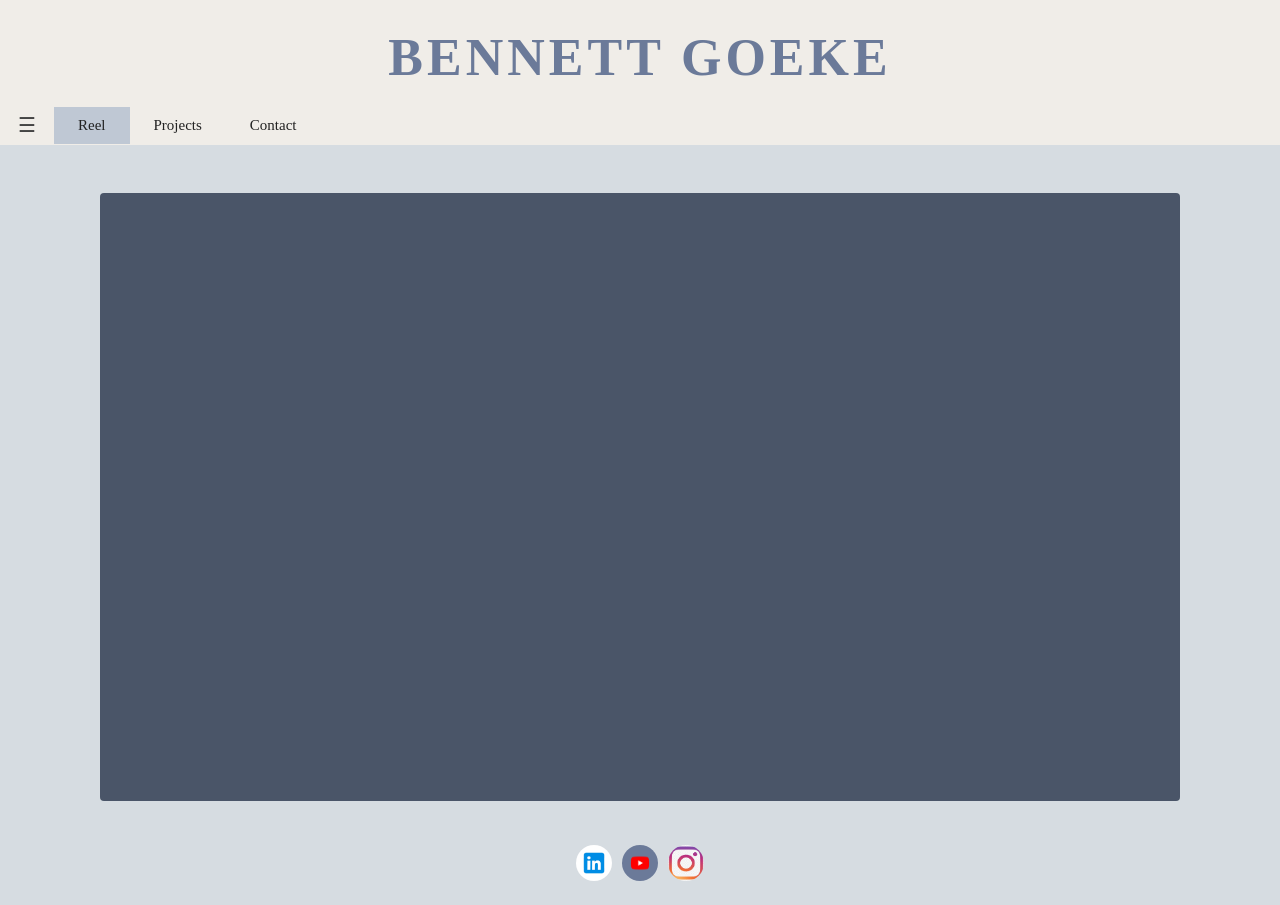
<file: index.html>
<!DOCTYPE html>
<html lang="en">
<head>
  <meta charset="UTF-8">
  <meta name="viewport" content="width=device-width, initial-scale=1.0">
  <title>Bennett Goeke</title>
  <link rel="stylesheet" href="styles.css">
</head>
<body>

  <header>
    <h1 class="site-title">Bennett Goeke</h1>
    <nav>
      <button class="hamburger" aria-label="Menu">&#9776;</button>
      <div class="nav-links">
        <a href="index.html" class="active">Reel</a>
        <a href="projects.html">Projects</a>
        <a href="contact.html">Contact</a>
      </div>
    </nav>
  </header>

<main class="reel-wrapper">
  <div class="reel-embed">
    <iframe 
      src="https://player.vimeo.com/video/1134008962" 
      frameborder="0" 
      allow="autoplay; fullscreen; picture-in-picture" 
      allowfullscreen>
    </iframe>
  </div>
</main>

  <footer>
    <div class="social-icons">
  <a href="https://www.linkedin.com/in/bennett-goeke/" target="_blank" rel="noopener noreferrer">
    <img src="assets/images/linkedIn.png" alt="LinkedIn" class="social-icon">
  </a>
  <a href="https://www.youtube.com/@benng.anim44" target="_blank" rel="noopener noreferrer">
    <img src="assets/images/youtube.png" alt="LinkedIn" class="social-icon">
  </a>
  <a href="https://www.instagram.com/benng_anim/" target="_blank" rel="noopener noreferrer">
    <img src="assets/images/instagram.png" alt="Twitter" class="social-icon">
  </a>
</div>

  </footer>

</body>
</html>
</file>
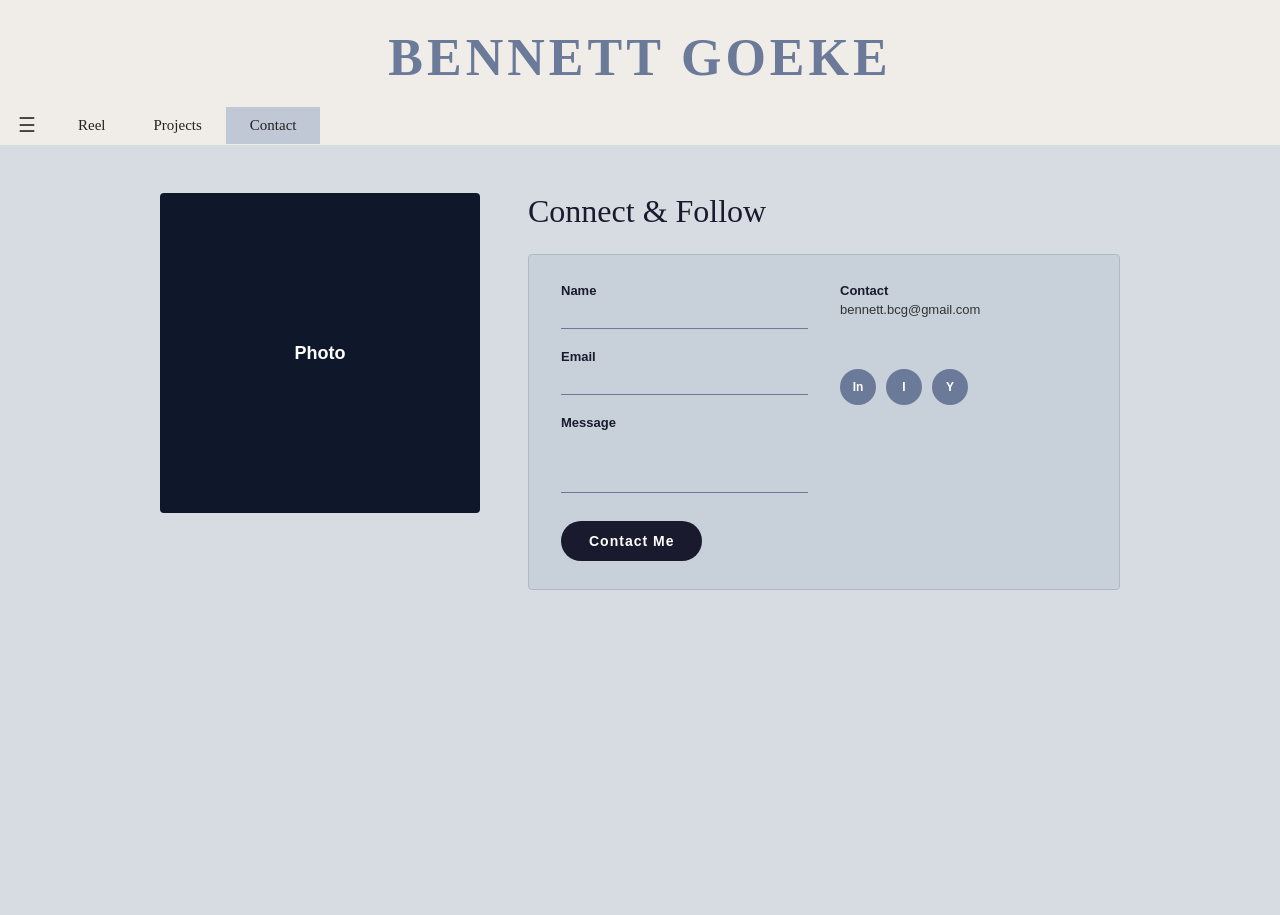
<file: contact.html>
<!DOCTYPE html>
<html lang="en">
<head>
  <meta charset="UTF-8">
  <meta name="viewport" content="width=device-width, initial-scale=1.0">
  <title>Bennett Goeke — Contact</title>
  <link rel="stylesheet" href="styles.css">
</head>
<body>

  <header>
    <h1 class="site-title">Bennett Goeke</h1>
    <nav>
      <button class="hamburger" aria-label="Menu">&#9776;</button>
      <div class="nav-links">
        <a href="index.html">Reel</a>
        <a href="projects.html">Projects</a>
        <a href="contact.html" class="active">Contact</a>
      </div>
    </nav>
  </header>

  <main class="contact-wrapper">
    <div class="contact-layout">

      <!--
        Replace the div below with your actual photo:
        <img src="photo.jpg" alt="Bennett Goeke" style="width:100%;aspect-ratio:1;object-fit:cover;border-radius:4px;">
      -->
      <div class="contact-photo">Photo</div>

      <div class="contact-right">
        <h2>Connect &amp; Follow</h2>
        <div class="contact-box">

          <!--
            To make this form functional, sign up at https://formspree.io,
            create a form, and replace YOUR_FORM_ID below:
            <form action="https://formspree.io/f/YOUR_FORM_ID" method="POST">
            Then wrap the fields and button in that form tag.
          -->
          <div class="form-section">
            <div class="form-field">
              <label for="name">Name</label>
              <input type="text" id="name" name="name" autocomplete="name" />
            </div>
            <div class="form-field">
              <label for="email">Email</label>
              <input type="email" id="email" name="email" autocomplete="email" />
            </div>
            <div class="form-field">
              <label for="message">Message</label>
              <textarea id="message" name="message" rows="3"></textarea>
            </div>
            <button class="contact-btn" type="button" onclick="handleContact()">Contact Me</button>
          </div>

          <div class="contact-info-section">
            <div class="info-block">
              <span class="info-label">Contact</span>
              <!-- Replace with your email -->
              <span class="info-value">bennett.bcg@gmail.com</span>
            </div>
            <div class="info-block">
              <span class="info-label"></span>
              <span class="info-value"></span>
            </div>
            <div class="social-icons">
              <!-- Replace hrefs with your actual profile URLs -->
              <a class="social-icon" href="https://linkedin.com" target="_blank" aria-label="LinkedIn">In</a>
              <a class="social-icon" href="https://instagram.com" target="_blank" aria-label="Instagram">I</a>
              <a class="social-icon" href="https://youtube.com" target="_blank" aria-label="YouTube">Y</a>
            </div>
          </div>

        </div>
      </div>
    </div>
  </main>

  <script>
    function handleContact() {
      const name = document.getElementById('name').value.trim();
      const email = document.getElementById('email').value.trim();
      const message = document.getElementById('message').value.trim();
      if (!name || !email || !message) {
        alert('Please fill out all fields.');
        return;
      }
      // Replace this with your form submission logic or Formspree integration
      window.location.href = 'mailto:bennett.bcg@gmail.com'
        + '?subject=Message from ' + encodeURIComponent(name)
        + '&body=' + encodeURIComponent(message)
        + '%0A%0AReply to: ' + encodeURIComponent(email);
    }
  </script>

</body>
</html>
</file>
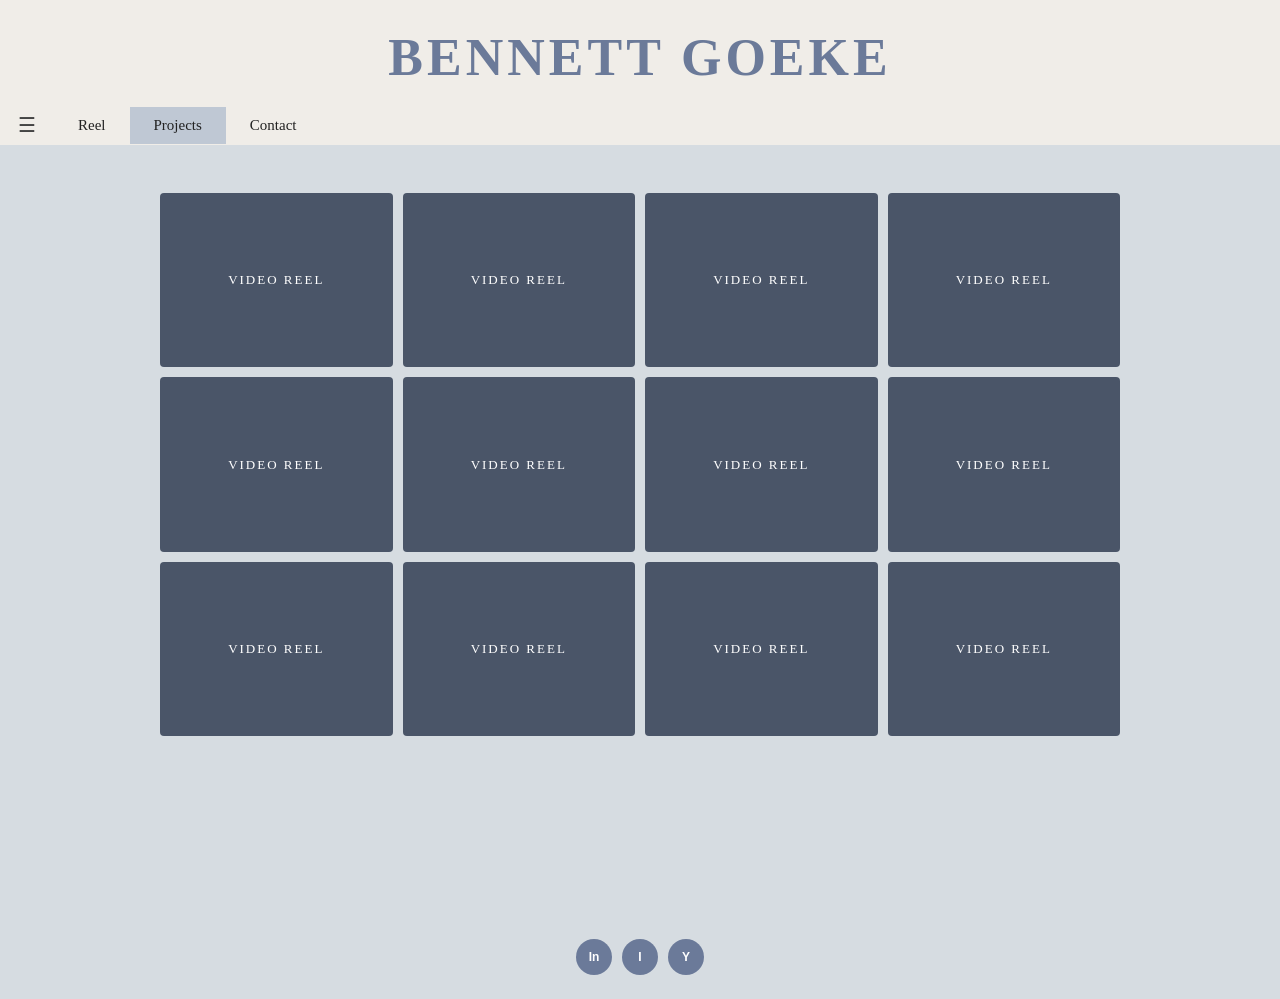
<file: projects.html>
<!DOCTYPE html>
<html lang="en">
<head>
  <meta charset="UTF-8">
  <meta name="viewport" content="width=device-width, initial-scale=1.0">
  <title>Bennett Goeke — Projects</title>
  <link rel="stylesheet" href="styles.css">
</head>
<body>

  <header>
    <h1 class="site-title">Bennett Goeke</h1>
    <nav>
      <button class="hamburger" aria-label="Menu">&#9776;</button>
      <div class="nav-links">
        <a href="index.html">Reel</a>
        <a href="projects.html" class="active">Projects</a>
        <a href="contact.html">Contact</a>
      </div>
    </nav>
  </header>

  <main class="projects-wrapper">
    <div class="projects-grid">
      <!--
        To customize each card:
        - Replace "VIDEO REEL" text with your project title
        - Add onclick="window.open('YOUR_VIDEO_URL')" to link to a video
        - Or add a thumbnail: <img src="thumbnail1.jpg" alt="Project title" style="position:absolute;inset:0;width:100%;height:100%;object-fit:cover;">
      -->
      <div class="project-card">
        <span>VIDEO REEL</span>
        <div class="play-icon">&#9654;</div>
      </div>
      <div class="project-card">
        <span>VIDEO REEL</span>
        <div class="play-icon">&#9654;</div>
      </div>
      <div class="project-card">
        <span>VIDEO REEL</span>
        <div class="play-icon">&#9654;</div>
      </div>
      <div class="project-card">
        <span>VIDEO REEL</span>
        <div class="play-icon">&#9654;</div>
      </div>
      <div class="project-card">
        <span>VIDEO REEL</span>
        <div class="play-icon">&#9654;</div>
      </div>
      <div class="project-card">
        <span>VIDEO REEL</span>
        <div class="play-icon">&#9654;</div>
      </div>
      <div class="project-card">
        <span>VIDEO REEL</span>
        <div class="play-icon">&#9654;</div>
      </div>
      <div class="project-card">
        <span>VIDEO REEL</span>
        <div class="play-icon">&#9654;</div>
      </div>
      <div class="project-card">
        <span>VIDEO REEL</span>
        <div class="play-icon">&#9654;</div>
      </div>
      <div class="project-card">
        <span>VIDEO REEL</span>
        <div class="play-icon">&#9654;</div>
      </div>
      <div class="project-card">
        <span>VIDEO REEL</span>
        <div class="play-icon">&#9654;</div>
      </div>
      <div class="project-card">
        <span>VIDEO REEL</span>
        <div class="play-icon">&#9654;</div>
      </div>
    </div>
  </main>

  <footer>
    <div class="social-icons">
      <a class="social-icon" href="https://linkedin.com" target="_blank">In</a>
      <a class="social-icon" href="https://instagram.com" target="_blank">I</a>
      <a class="social-icon" href="https://youtube.com" target="_blank">Y</a>
    </div>
  </footer>

</body>
</html>
</file>
<file: styles.css>
* {
  margin: 0;
  padding: 0;
  box-sizing: border-box;
}

body {
  font-family: Georgia, 'Times New Roman', serif;
  background: #D6DCE1;
  color: #1a1a2e;
  min-height: 100vh;
}

/* ── HEADER & NAV ── */
header {
  background: #f0ede8;
  padding: 28px 0 0;
  text-align: center;
  border-bottom: 0px solid #ccc;
}

.site-title {
  font-family: Georgia, serif;
  font-size: 52px;
  font-weight: 700;
  color: #6b7a99;
  letter-spacing: 4px;
  text-transform: uppercase;
  margin-bottom: 18px;
}

nav {
  display: flex;
  align-items: center;
}

.hamburger {
  padding: 10px 18px;
  cursor: pointer;
  font-size: 20px;
  color: #444;
  background: none;
  border: none;
  line-height: 1;
}

.nav-links {
  display: flex;
}

.nav-links a {
  display: block;
  padding: 10px 24px;
  font-family: Georgia, serif;
  font-size: 15px;
  color: #222;
  text-decoration: unset;
  cursor: pointer;
  transition: background 0.15s;
}

.nav-links a.active {
  background: #bfc8d4;
}

.nav-links a:hover {
  background: #c8d0d8;
}

/* ── FOOTER ── */
footer {
  text-align: center;
  padding: 24px;
}

/* ── SOCIAL ICONS ── */
.social-icons {
  display: flex;
  gap: 10px;
  justify-content: center;
}

.social-icon {
  width: 36px;
  height: 36px;
  border-radius: 50%;
  background: #6b7a99;
  color: #fff;
  font-family: Arial, sans-serif;
  font-size: 12px;
  font-weight: bold;
  display: flex;
  align-items: center;
  justify-content: center;
  cursor: pointer;
  text-decoration: none;
  transition: background 0.2s;
}

.social-icon:hover {
  background: #4a5568;
}

/* ── REEL PAGE ── */
.reel-wrapper {
  display: flex;
  flex-direction: column;
  justify-content: center;
  align-items: center;
  padding: 48px 20px 20px;
  min-height: auto;
}

.reel-embed {
  width: 100%;
  max-width: 1080px;
  aspect-ratio: 16 / 9;
  background: #4a5568;
  border-radius: 4px;
  display: flex;
  align-items: center;
  justify-content: center;
  position: relative;
  overflow: hidden;
}

.reel-embed iframe {
  width: 100%;
  height: 100%;
  border: none;
  position: absolute;
  top: 0;
  left: 0;
}

.reel-placeholder {
  color: #fff;
  font-family: Georgia, serif;
  font-size: 28px;
  letter-spacing: 3px;
  text-align: center;
}

/* ── PROJECTS PAGE ── */
.projects-wrapper {
  padding: 48px 40px;
  min-height: calc(100vh - 130px);
}

.projects-grid {
  display: grid;
  grid-template-columns: repeat(4, 1fr);
  gap: 10px;
  max-width: 960px;
  margin: 0 auto 40px;
}

.project-card {
  aspect-ratio: 4 / 3;
  background: #4a5568;
  border-radius: 4px;
  display: flex;
  align-items: center;
  justify-content: center;
  cursor: pointer;
  transition: background 0.2s, transform 0.15s;
  position: relative;
  overflow: hidden;
}

.project-card:hover {
  background: #3d4a5c;
  transform: scale(1.02);
}

.project-card span {
  color: #fff;
  font-family: Georgia, serif;
  font-size: 13px;
  letter-spacing: 2px;
  text-align: center;
  padding: 8px;
}

.project-card .play-icon {
  position: absolute;
  top: 50%;
  left: 50%;
  transform: translate(-50%, -50%);
  width: 40px;
  height: 40px;
  background: rgba(255, 255, 255, 0.15);
  border-radius: 50%;
  display: flex;
  align-items: center;
  justify-content: center;
  opacity: 0;
  transition: opacity 0.2s;
  color: #fff;
  font-size: 14px;
}

.project-card:hover .play-icon {
  opacity: 1;
}

/* ── CONTACT PAGE ── */
.contact-wrapper {
  padding: 48px 40px;
  min-height: calc(100vh - 130px);
}

.contact-layout {
  display: grid;
  grid-template-columns: 320px 1fr;
  gap: 48px;
  max-width: 960px;
  margin: 0 auto;
  align-items: start;
}

.contact-photo {
  width: 100%;
  aspect-ratio: 1;
  background: #0f172a;
  border-radius: 4px;
  display: flex;
  align-items: center;
  justify-content: center;
  color: #fff;
  font-family: Arial, sans-serif;
  font-size: 18px;
  font-weight: bold;
}

.contact-right h2 {
  font-family: Georgia, serif;
  font-size: 32px;
  font-weight: 400;
  margin-bottom: 24px;
  color: #1a1a2e;
}

.contact-box {
  background: #c8d0d9;
  border: 1px solid #b0b8c4;
  border-radius: 4px;
  padding: 28px 32px;
  display: grid;
  grid-template-columns: 1fr 1fr;
  gap: 24px 32px;
}

.form-section {
  display: flex;
  flex-direction: column;
  gap: 20px;
}

.form-field {
  display: flex;
  flex-direction: column;
}

.form-field label {
  font-family: Arial, sans-serif;
  font-size: 13px;
  font-weight: bold;
  margin-bottom: 6px;
  color: #1a1a2e;
}

.form-field input,
.form-field textarea {
  background: transparent;
  border: none;
  border-bottom: 1.5px solid #6b7a99;
  padding: 4px 0;
  font-size: 14px;
  font-family: Arial, sans-serif;
  color: #1a1a2e;
  outline: none;
  resize: none;
}

.form-field input:focus,
.form-field textarea:focus {
  border-bottom-color: #1a1a2e;
}

.contact-btn {
  background: #1a1a2e;
  color: #fff;
  border: none;
  border-radius: 24px;
  padding: 12px 28px;
  font-family: Arial, sans-serif;
  font-size: 14px;
  font-weight: bold;
  cursor: pointer;
  letter-spacing: 1px;
  margin-top: 8px;
  transition: background 0.2s;
  width: fit-content;
}

.contact-btn:hover {
  background: #2d2d50;
}

.contact-info-section {
  display: flex;
  flex-direction: column;
  gap: 20px;
}

.info-block {
  display: flex;
  flex-direction: column;
  gap: 4px;
}

.info-block .info-label {
  font-family: Arial, sans-serif;
  font-size: 13px;
  font-weight: bold;
  color: #1a1a2e;
}

.info-block .info-value {
  font-family: Arial, sans-serif;
  font-size: 13px;
  color: #333;
}

.contact-info-section .social-icons {
  justify-content: flex-start;
  margin-top: 8px;
}

/* ── RESPONSIVE ── */
@media (max-width: 768px) {
  .site-title {
    font-size: 32px;
    letter-spacing: 2px;
  }

  .projects-grid {
    grid-template-columns: repeat(2, 1fr);
  }

  .contact-layout {
    grid-template-columns: 1fr;
  }

  .contact-box {
    grid-template-columns: 1fr;
  }
}
</file>
